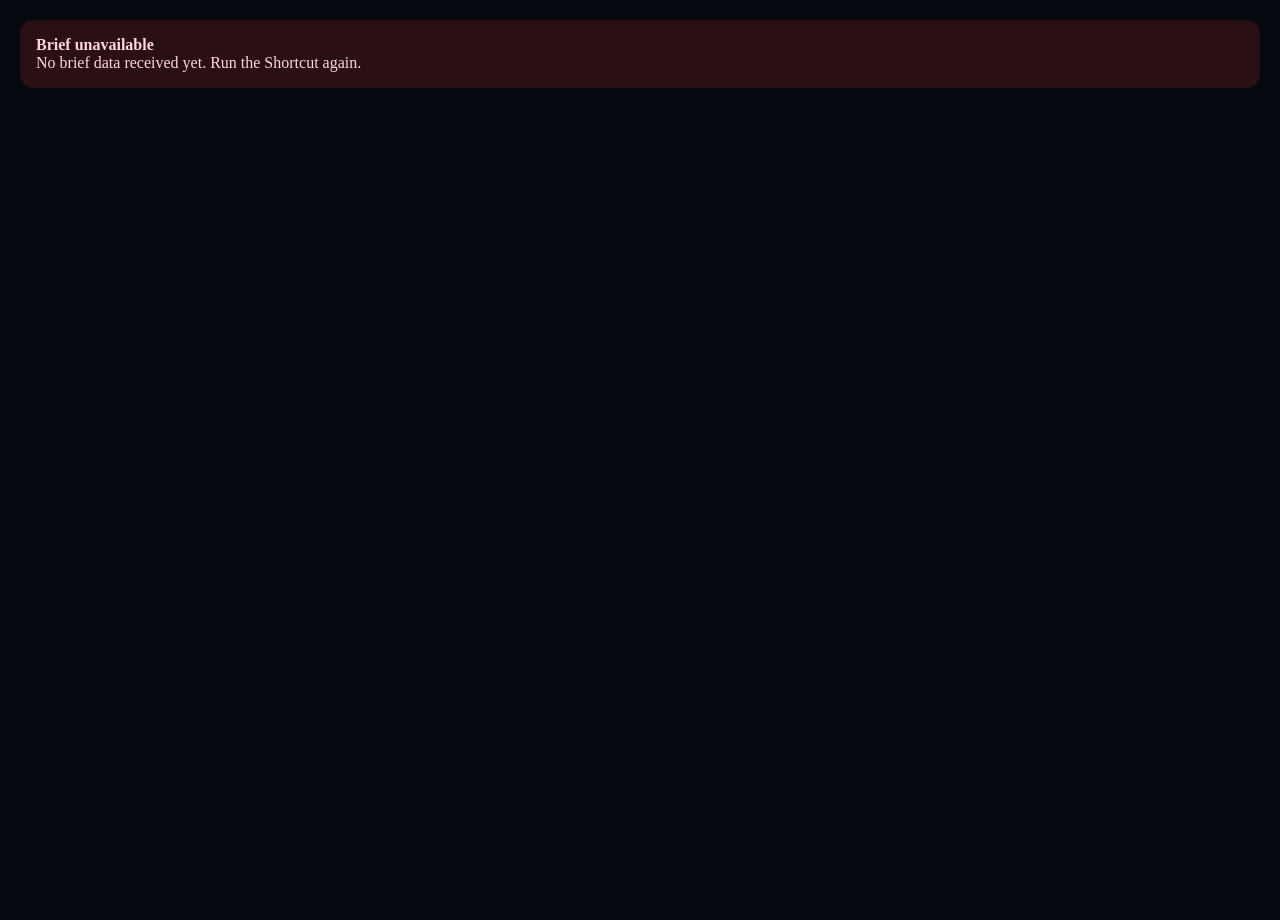
<file: index.html>
<!doctype html>
<html lang="en">
<head>
  <meta charset="utf-8" />
  <meta name="viewport" content="width=device-width, initial-scale=1" />
  <title>Brief</title>
  <link rel="stylesheet" href="./styles.css" />
</head>
<body>
  <main class="wrap" id="app" aria-live="polite">
    <header class="hero">
      <div class="hero-top">
        <h1 class="greeting" id="greeting">Brief</h1>
        <div class="meta" id="metaLine">—</div>
      </div>

      <div class="topSummary" id="topSummary">
        <!-- filled by JS -->
      </div>
    </header>

    <section class="card" id="weatherCard">
      <h2>Weather</h2>
      <div class="grid2">
        <div class="kv">
          <div class="k">Now</div>
          <div class="v" id="weatherNow">—</div>
        </div>
        <div class="kv">
          <div class="k">Feels like</div>
          <div class="v" id="weatherFeels">—</div>
        </div>
        <div class="kv">
          <div class="k">Tonight</div>
          <div class="v" id="weatherTonight">—</div>
        </div>
        <div class="kv">
          <div class="k">Rain chance</div>
          <div class="v" id="weatherRain">—</div>
        </div>
        <div class="kv">
          <div class="k">Wind</div>
          <div class="v" id="weatherWind">—</div>
        </div>
        <div class="kv" id="aqWrap">
          <div class="k">Air quality</div>
          <div class="v" id="airQuality">—</div>
        </div>
      </div>
    </section>

    <section class="card" id="stepsCard">
      <h2>Steps</h2>
      <div class="grid2">
        <div class="kv">
          <div class="k">Today</div>
          <div class="v" id="stepsToday">—</div>
        </div>
        <div class="kv">
          <div class="k">Goal</div>
          <div class="v" id="stepsGoal">—</div>
        </div>
      </div>
    </section>

    <section class="card" id="hrCard">
      <h2>Heart rate</h2>
      <div class="grid2">
        <div class="kv">
          <div class="k">Latest</div>
          <div class="v" id="heartRate">—</div>
        </div>
      </div>
    </section>

    <section class="card" id="sleepCard">
      <h2>Sleep</h2>
      <div class="grid2">
        <div class="kv">
          <div class="k">Last night</div>
          <div class="v" id="sleepDuration">—</div>
        </div>
        <div class="kv">
          <div class="k">Note</div>
          <div class="v" id="sleepNote">—</div>
        </div>
      </div>
    </section>

    <section class="card" id="eventsCard">
      <h2>Next event</h2>
      <div class="eventBox" id="nextEvent">No upcoming events</div>
    </section>

    <section class="card" id="newsCard">
      <h2>News</h2>
      <div class="newsBox" id="newsBox">Nothing urgent</div>
    </section>

    <footer class="footer">
      <div id="updatedLine">Updated: —</div>
      <div class="hint">Tip: pass data as <code>?data=BASE64URL_JSON</code></div>
    </footer>
  </main>
<div id="app"></div>

  <script src="./app.js"></script>
</body>
</html>
</file>
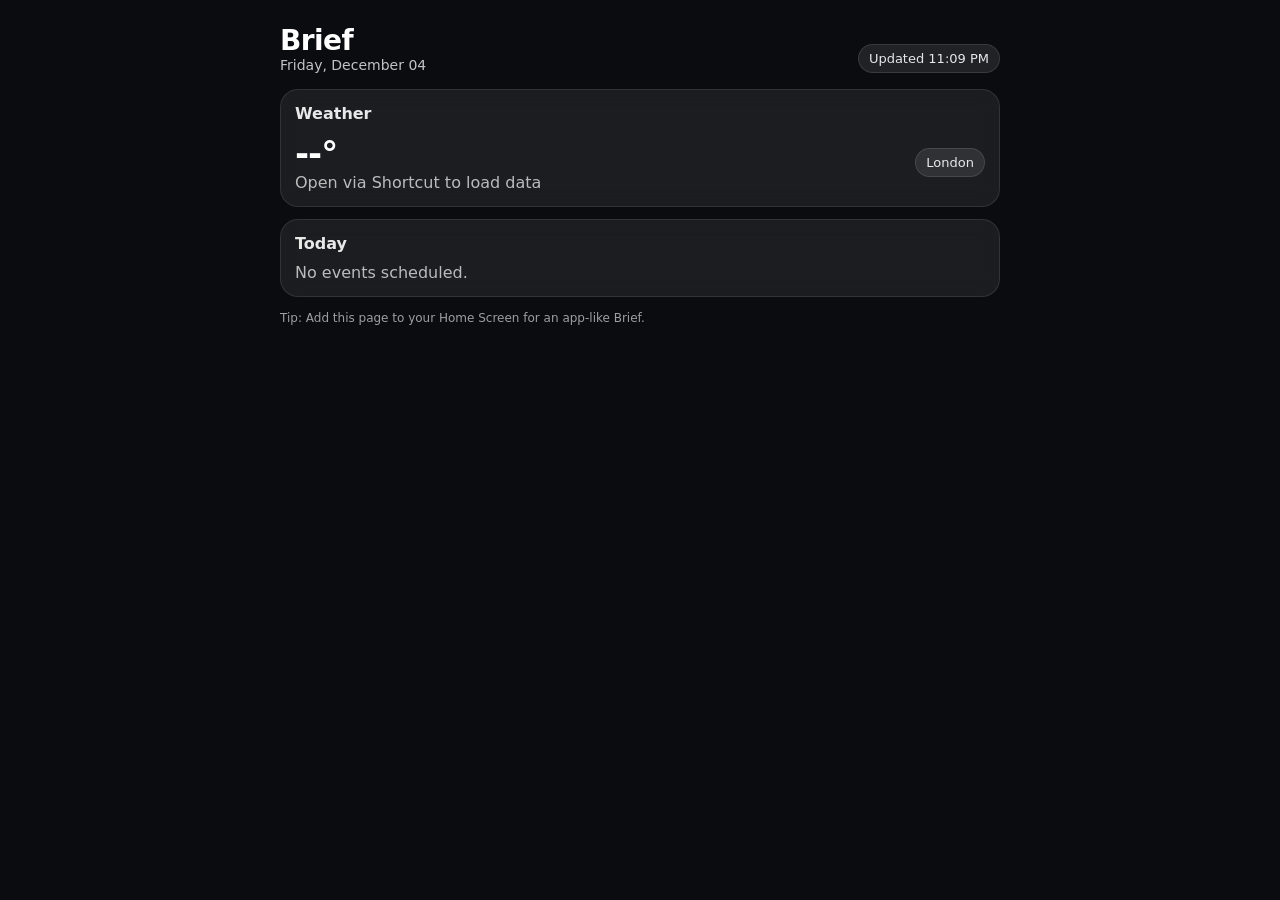
<file: brief.html>
<!doctype html>
<html lang="en">
<head>
  <meta charset="utf-8" />
  <meta name="viewport" content="width=device-width, initial-scale=1" />
  <title>Brief</title>
  <style>
    :root { --pad: 16px; --r: 18px; }
    body{
      margin:0; font-family: -apple-system, BlinkMacSystemFont, "SF Pro Text", system-ui, sans-serif;
      background: #0b0c10; color:#fff;
    }
    .wrap{ padding: var(--pad); max-width: 720px; margin: 0 auto; }
    .top{ display:flex; justify-content:space-between; align-items:flex-end; gap:12px; margin: 8px 0 16px; }
    .title{ font-size: 28px; font-weight: 700; letter-spacing: -0.02em; }
    .sub{ opacity:.75; font-size: 14px; }
    .grid{ display:grid; grid-template-columns: 1fr; gap: 12px; }
    .card{
      background: rgba(255,255,255,.07);
      border: 1px solid rgba(255,255,255,.10);
      border-radius: var(--r);
      padding: 14px 14px;
      backdrop-filter: blur(10px);
    }
    .card h2{ margin:0 0 10px; font-size: 16px; opacity:.9; }
    .row{ display:flex; justify-content:space-between; gap:10px; align-items:center; }
    .big{ font-size: 34px; font-weight: 800; letter-spacing: -0.03em; }
    .pill{
      font-size: 13px; opacity:.9;
      padding: 6px 10px; border-radius: 999px;
      background: rgba(255,255,255,.10);
      border: 1px solid rgba(255,255,255,.12);
      white-space: nowrap;
    }
    .list{ margin:0; padding:0; list-style:none; display:flex; flex-direction:column; gap:10px; }
    .item{
      padding: 10px 10px; border-radius: 14px;
      background: rgba(255,255,255,.06);
      border: 1px solid rgba(255,255,255,.08);
    }
    .item .t{ display:flex; justify-content:space-between; gap:10px; }
    .item .name{ font-weight: 650; }
    .item .time{ opacity:.8; font-variant-numeric: tabular-nums; }
    .muted{ opacity:.7; }
    .footer{ margin-top: 14px; opacity:.6; font-size: 12px; }
  </style>
</head>
<body>
  <div class="wrap">
    <div class="top">
      <div>
        <div class="title">Brief</div>
        <div class="sub" id="dateLine"></div>
      </div>
      <div class="pill" id="updatedLine"></div>
    </div>

    <div class="grid">
      <div class="card" id="weatherCard">
        <h2>Weather</h2>
        <div class="row">
          <div>
            <div class="big" id="temp">--°</div>
            <div class="muted" id="cond">—</div>
          </div>
          <div class="pill" id="loc">—</div>
        </div>
      </div>

      <div class="card" id="eventsCard">
        <h2>Today</h2>
        <ul class="list" id="events"></ul>
        <div class="muted" id="noEvents" style="display:none;">No events scheduled.</div>
      </div>
    </div>

    <div class="footer">Tip: Add this page to your Home Screen for an app-like Brief.</div>
  </div>

  <script>
    function safeParsePayload() {
      const params = new URLSearchParams(location.search);
      const b64 = params.get("data");
      if (!b64) return null;
      try {
        const json = decodeURIComponent(escape(atob(b64)));
        return JSON.parse(json);
      } catch (e) {
        console.log("Bad payload", e);
        return null;
      }
    }

    function setText(id, text){ const el = document.getElementById(id); if(el) el.textContent = text; }
    function fmtDate(d){
      try {
        return new Intl.DateTimeFormat(undefined, { weekday:"long", day:"2-digit", month:"long" }).format(d);
      } catch { return d.toDateString(); }
    }

    const payload = safeParsePayload() || {
      location: "London",
      weather: { tempC: null, condition: "Open via Shortcut to load data" },
      events: []
    };

    const now = new Date();
    setText("dateLine", fmtDate(now));
    setText("updatedLine", "Updated " + now.toLocaleTimeString([], {hour:"2-digit", minute:"2-digit"}));

    // Weather
    setText("loc", payload.location || "—");
    if (payload.weather?.tempC !== null && payload.weather?.tempC !== undefined) {
      setText("temp", Math.round(payload.weather.tempC) + "°");
    } else {
      setText("temp", "--°");
    }
    setText("cond", payload.weather?.condition || "—");

    // Events
    const list = document.getElementById("events");
    const no = document.getElementById("noEvents");
    const events = Array.isArray(payload.events) ? payload.events : [];

    if (!events.length) {
      no.style.display = "block";
    } else {
      no.style.display = "none";
      for (const ev of events.slice(0, 8)) {
        const li = document.createElement("li");
        li.className = "item";
        const time = ev.time || "";
        const name = ev.title || "Untitled";
        li.innerHTML = `
          <div class="t">
            <div class="name">${escapeHtml(name)}</div>
            <div class="time">${escapeHtml(time)}</div>
          </div>
          ${ev.location ? `<div class="muted">${escapeHtml(ev.location)}</div>` : ``}
        `;
        list.appendChild(li);
      }
    }

    function escapeHtml(s){
      return String(s).replace(/[&<>"']/g, m => ({'&':'&amp;','<':'&lt;','>':'&gt;','"':'&quot;',"'":'&#39;'}[m]));
    }
  </script>
</body>
</html>
</file>
<file: styles.css>
:root{
  --bg:#070910;
  --card: rgba(255,255,255,.06);
  --card2: rgba(255,255,255,.09);
  --text:#F3F5FF;
  --muted: rgba(243,245,255,.65);
  --border: rgba(255,255,255,.10);
  --shadow: 0 18px 60px rgba(0,0,0,.35);
  --r: 18px;
}

*{ box-sizing:border-box; }
html,body{ height:100%; }
body{
  margin:0;
  font-family: -apple-system, BlinkMacSystemFont, "SF Pro Text", "SF Pro Display", Segoe UI, Roboto, Helvetica, Arial, sans-serif;
  background: var(--bg);
  color: var(--text);
}

.bg{
  position:fixed; inset:-40px;
  background:
    radial-gradient(600px 500px at 20% 0%, rgba(106,87,255,.35), transparent 60%),
    radial-gradient(700px 550px at 90% 20%, rgba(0,225,255,.18), transparent 60%),
    radial-gradient(700px 600px at 30% 100%, rgba(255,84,160,.18), transparent 60%);
  filter: blur(18px);
  opacity:.95;
  pointer-events:none;
}

.wrap{
  position:relative;
  max-width: 980px;
  margin: 0 auto;
  padding: env(safe-area-inset-top) 16px env(safe-area-inset-bottom) 16px;
}

.top{
  display:flex;
  align-items:flex-end;
  justify-content:space-between;
  gap:12px;
  padding: 18px 2px 10px;
}

h1{
  margin:0;
  font-size: 28px;
  letter-spacing:-.02em;
}
.muted{ color: var(--muted); }

.pill{
  padding:10px 12px;
  border:1px solid var(--border);
  background: rgba(255,255,255,.05);
  border-radius: 999px;
  font-weight: 600;
  font-size: 13px;
  box-shadow: var(--shadow);
}

.grid{
  display:grid;
  grid-template-columns: repeat(2, minmax(0,1fr));
  gap: 12px;
  padding: 10px 0 18px;
}

.card{
  border:1px solid var(--border);
  background: linear-gradient(180deg, var(--card), rgba(255,255,255,.03));
  border-radius: var(--r);
  padding: 14px 14px 12px;
  box-shadow: var(--shadow);
  backdrop-filter: blur(10px);
  -webkit-backdrop-filter: blur(10px);
}

.card.full{ grid-column: 1 / -1; }

.cardHead{
  display:flex;
  align-items:center;
  justify-content:space-between;
  gap:10px;
  margin-bottom: 10px;
}

h2{
  margin:0;
  font-size: 14px;
  letter-spacing: .02em;
  text-transform: none;
  color: rgba(243,245,255,.90);
}

.badge{
  font-size: 12px;
  padding: 6px 10px;
  border-radius: 999px;
  border:1px solid var(--border);
  background: rgba(255,255,255,.05);
  color: rgba(243,245,255,.85);
}

.big{
  font-size: 30px;
  font-weight: 800;
  letter-spacing:-.03em;
  margin-bottom: 10px;
}

.row{
  display:grid;
  grid-template-columns: repeat(2, minmax(0,1fr));
  gap:10px;
}

.kv{
  padding:10px 10px;
  border:1px solid rgba(255,255,255,.08);
  background: rgba(0,0,0,.12);
  border-radius: 14px;
}
.k{ display:block; font-size:12px; color: var(--muted); margin-bottom:4px; }
.v{ display:block; font-size:13px; font-weight:700; color: rgba(243,245,255,.90); }

.list{ display:flex; flex-direction:column; gap:10px; }
.item{
  display:flex;
  justify-content:space-between;
  gap:10px;
  padding: 10px 12px;
  border:1px solid rgba(255,255,255,.08);
  background: rgba(0,0,0,.12);
  border-radius: 14px;
}
.item .left{ display:flex; flex-direction:column; gap:3px; min-width:0; }
.item .t{ font-weight:800; font-size:13px; white-space:nowrap; overflow:hidden; text-overflow:ellipsis; }
.item .s{ font-size:12px; color: var(--muted); }

.foot{
  padding: 0 2px 22px;
  font-size: 12px;
}

@media (max-width: 720px){
  .grid{ grid-template-columns: 1fr; }
  h1{ font-size: 26px; }
  .big{ font-size: 32px; }
}
</file>
